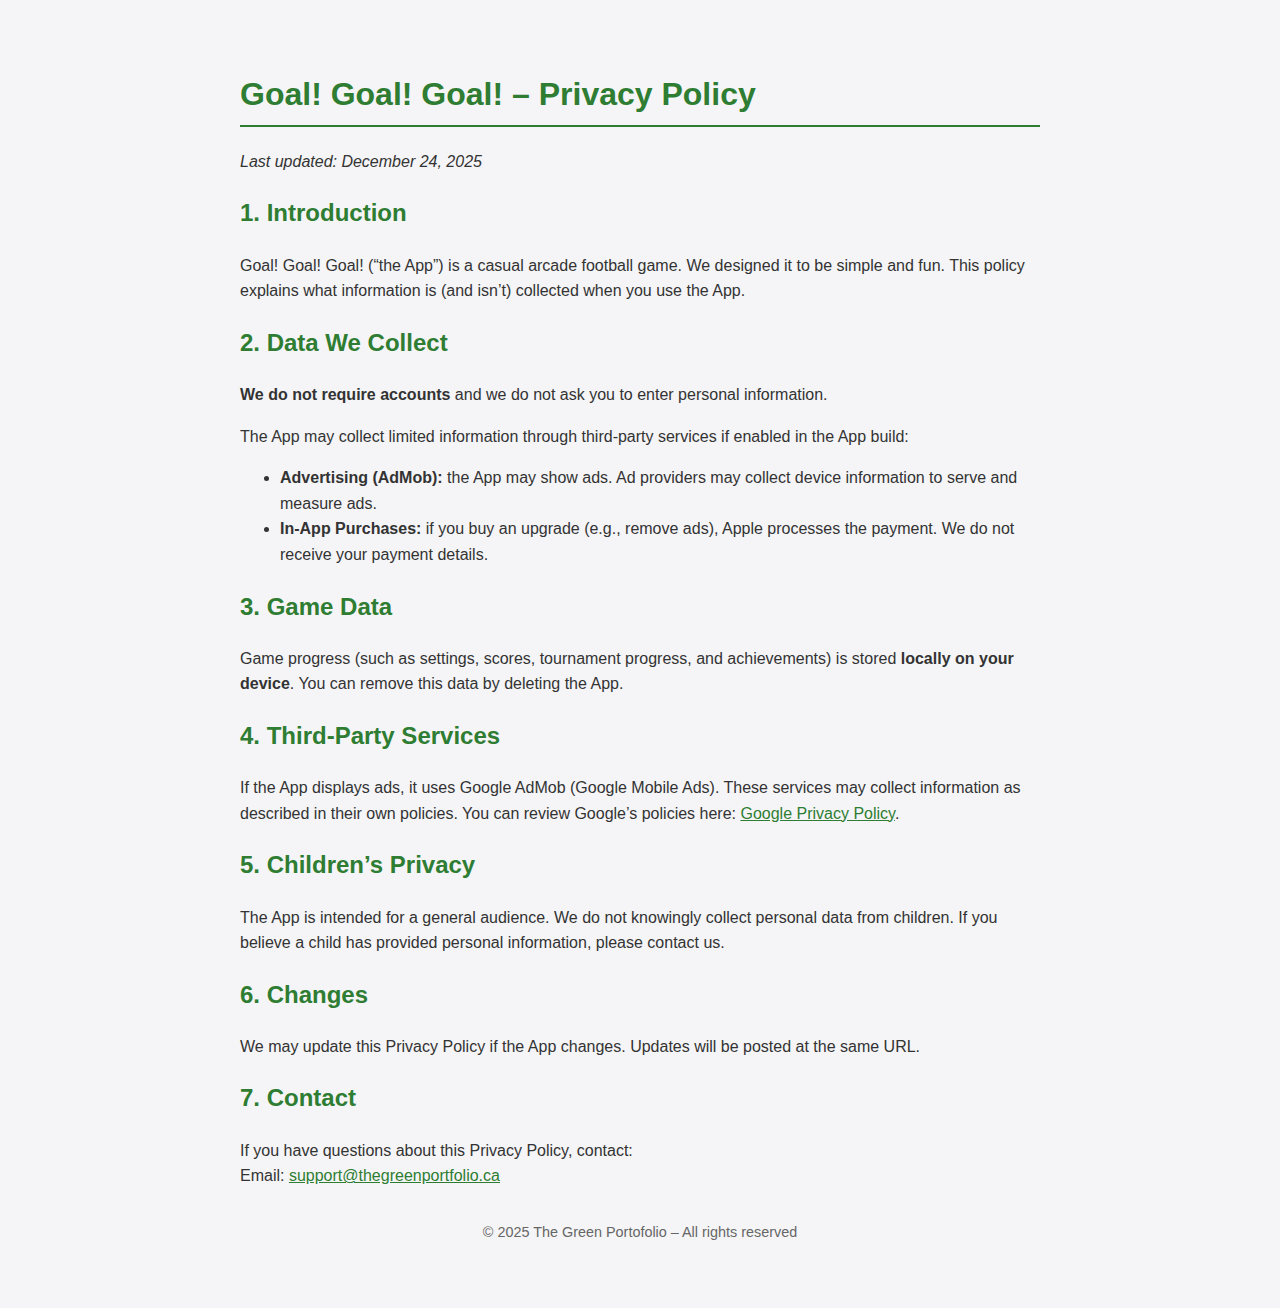
<file: privacy.html>
<!DOCTYPE html>
<html lang="en">
<head>
  <meta charset="UTF-8" />
  <meta name="viewport" content="width=device-width, initial-scale=1.0" />
  <title>Goal! Goal! Goal! – Privacy Policy</title>
  <style>
    body {
      font-family: -apple-system, BlinkMacSystemFont, "Segoe UI", Roboto, Helvetica, Arial, sans-serif;
      margin: 2rem auto;
      max-width: 800px;
      line-height: 1.6;
      color: #333;
      background: #f5f5f7;
      padding: 1rem;
    }
    h1, h2 { color: #2E7D32; }
    h1 {
      border-bottom: 2px solid #2E7D32;
      padding-bottom: 0.3rem;
    }
    p { margin-bottom: 1rem; }
    ul { margin-top: 0.25rem; margin-bottom: 1rem; }
    footer {
      margin-top: 2rem;
      font-size: 0.9em;
      color: #666;
      text-align: center;
    }
    a { color: #2E7D32; }
  </style>
</head>
<body>
  <h1>Goal! Goal! Goal! – Privacy Policy</h1>
  <p><em>Last updated: December 24, 2025</em></p>

  <h2>1. Introduction</h2>
  <p>
    Goal! Goal! Goal! (“the App”) is a casual arcade football game. We designed it to be simple and fun.
    This policy explains what information is (and isn’t) collected when you use the App.
  </p>

  <h2>2. Data We Collect</h2>
  <p><strong>We do not require accounts</strong> and we do not ask you to enter personal information.</p>

  <p>The App may collect limited information through third-party services if enabled in the App build:</p>
  <ul>
    <li><strong>Advertising (AdMob):</strong> the App may show ads. Ad providers may collect device information to serve and measure ads.</li>
    <li><strong>In-App Purchases:</strong> if you buy an upgrade (e.g., remove ads), Apple processes the payment. We do not receive your payment details.</li>
  </ul>

  <h2>3. Game Data</h2>
  <p>
    Game progress (such as settings, scores, tournament progress, and achievements) is stored
    <strong>locally on your device</strong>. You can remove this data by deleting the App.
  </p>

  <h2>4. Third-Party Services</h2>
  <p>
    If the App displays ads, it uses Google AdMob (Google Mobile Ads). These services may collect information
    as described in their own policies. You can review Google’s policies here:
    <a href="https://policies.google.com/privacy" target="_blank" rel="noopener noreferrer">Google Privacy Policy</a>.
  </p>

  <h2>5. Children’s Privacy</h2>
  <p>
    The App is intended for a general audience. We do not knowingly collect personal data from children.
    If you believe a child has provided personal information, please contact us.
  </p>

  <h2>6. Changes</h2>
  <p>
    We may update this Privacy Policy if the App changes. Updates will be posted at the same URL.
  </p>

  <h2>7. Contact</h2>
  <p>
    If you have questions about this Privacy Policy, contact:<br />
    Email: <a href="mailto:support@thegreenportfolio.ca">support@thegreenportfolio.ca</a>
  </p>

  <footer>
    <p>© 2025 The Green Portofolio – All rights reserved</p>
  </footer>
</body>
</html>
</file>
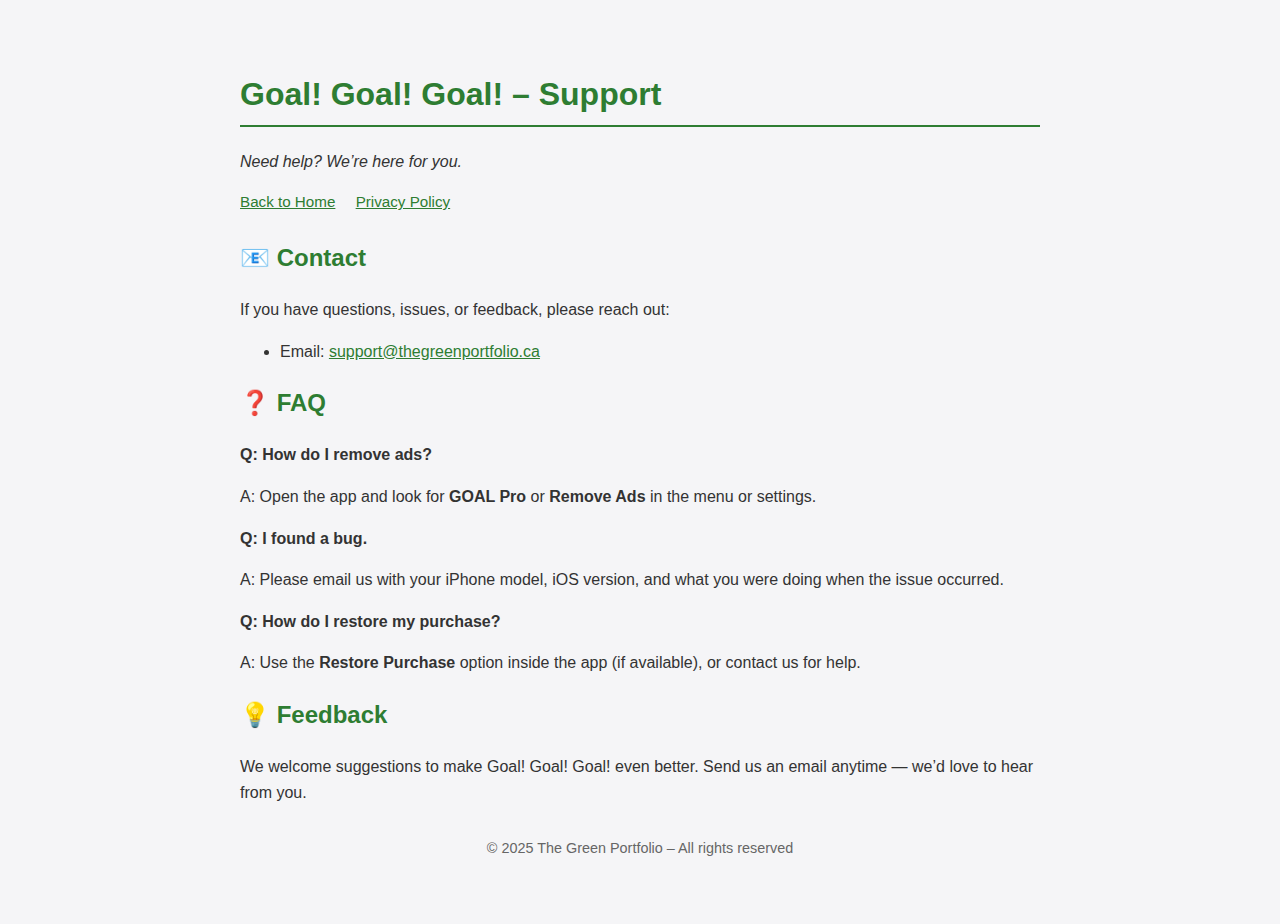
<file: support.html>
<!DOCTYPE html>
<html lang="en">
<head>
  <meta charset="UTF-8">
  <meta name="viewport" content="width=device-width, initial-scale=1.0">
  <title>Goal! Goal! Goal! – Support</title>
  <style>
    body {
      font-family: -apple-system, BlinkMacSystemFont, "Segoe UI", Roboto, Helvetica, Arial, sans-serif;
      margin: 2rem auto;
      max-width: 800px;
      line-height: 1.6;
      color: #333;
      background: #f5f5f7;
      padding: 1rem;
    }
    h1, h2 {
      color: #2E7D32;
    }
    h1 {
      border-bottom: 2px solid #2E7D32;
      padding-bottom: 0.3rem;
    }
    p {
      margin-bottom: 1rem;
    }
    a {
      color: #2E7D32;
      text-decoration: underline;
    }
    footer {
      margin-top: 2rem;
      font-size: 0.9em;
      color: #666;
      text-align: center;
    }
    .nav {
      margin-bottom: 1.5rem;
      font-size: 0.95em;
    }
    .nav a {
      margin-right: 1rem;
    }
    .q {
      font-weight: 600;
    }
  </style>
</head>
<body>

  <h1>Goal! Goal! Goal! – Support</h1>
  <p><em>Need help? We’re here for you.</em></p>

  <div class="nav">
    <a href="./index.html">Back to Home</a>
    <a href="./privacy.html">Privacy Policy</a>
  </div>

  <h2>📧 Contact</h2>
  <p>If you have questions, issues, or feedback, please reach out:</p>
  <ul>
    <li>Email: <a href="mailto:support@thegreenportfolio.ca">support@thegreenportfolio.ca</a></li>
  </ul>

  <h2>❓ FAQ</h2>

  <p class="q">Q: How do I remove ads?</p>
  <p>A: Open the app and look for <strong>GOAL Pro</strong> or <strong>Remove Ads</strong> in the menu or settings.</p>

  <p class="q">Q: I found a bug.</p>
  <p>A: Please email us with your iPhone model, iOS version, and what you were doing when the issue occurred.</p>

  <p class="q">Q: How do I restore my purchase?</p>
  <p>A: Use the <strong>Restore Purchase</strong> option inside the app (if available), or contact us for help.</p>

  <h2>💡 Feedback</h2>
  <p>
    We welcome suggestions to make Goal! Goal! Goal! even better.
    Send us an email anytime — we’d love to hear from you.
  </p>

  <footer>
    <p>© 2025 The Green Portfolio – All rights reserved</p>
  </footer>

</body>
</html>
</file>
